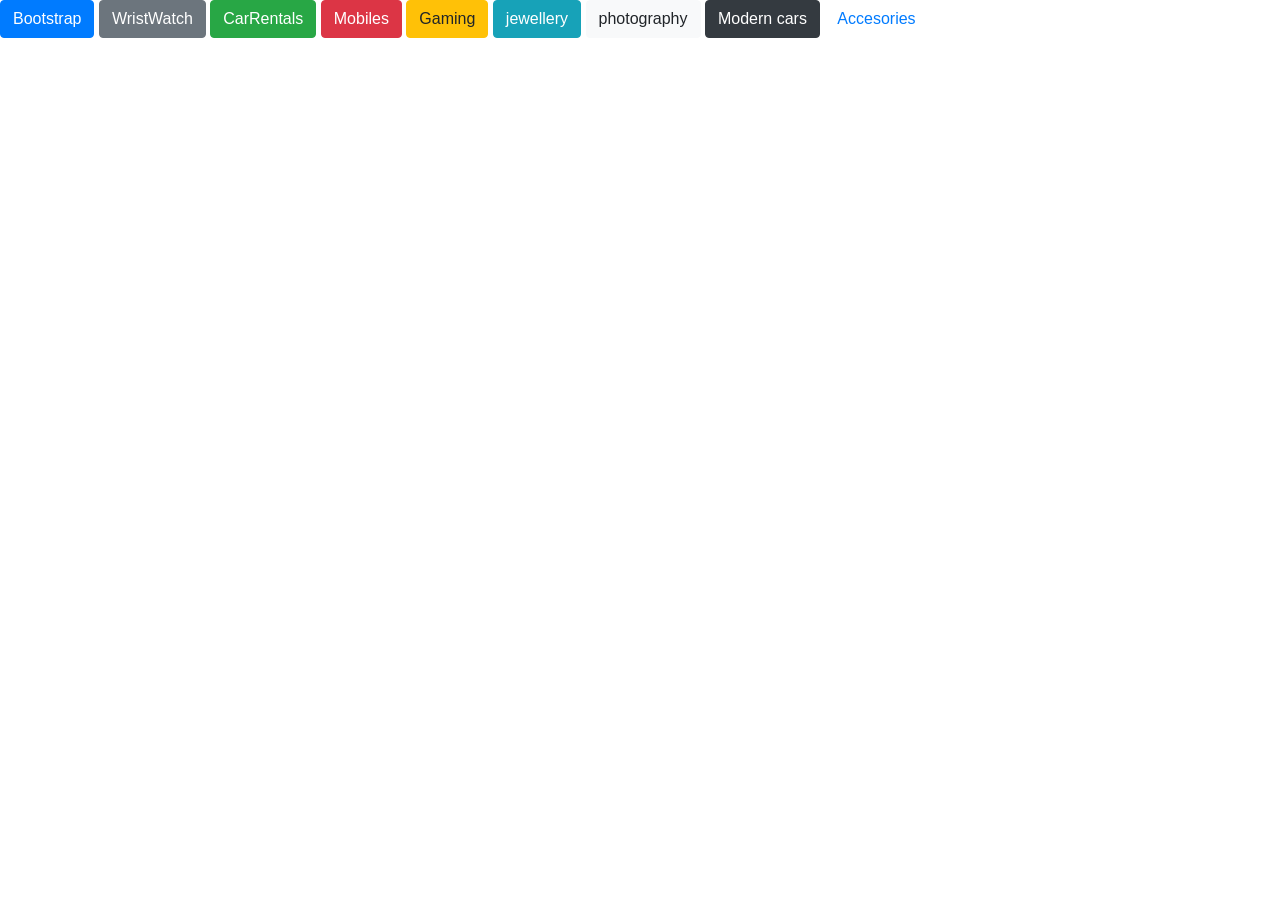
<file: bootstrap/index.html>
<!doctype html>
<html lang="en">
  <head>
    <!-- Required meta tags -->
    <meta charset="utf-8">
    <meta name="viewport" content="width=device-width, initial-scale=1, shrink-to-fit=no">

    <!-- Bootstrap CSS -->
    <link rel="stylesheet" href="https://cdn.jsdelivr.net/npm/bootstrap@4.6.2/dist/css/bootstrap.min.css" integrity="sha384-xOolHFLEh07PJGoPkLv1IbcEPTNtaed2xpHsD9ESMhqIYd0nLMwNLD69Npy4HI+N" crossorigin="anonymous">

    <title>Bootstrap</title>
  </head>
  <body>
    <!-- <h1>Hello World!</h1> -->

    <!-- Optional JavaScript; choose one of the two! -->

    <!-- Option 1: jQuery and Bootstrap Bundle (includes Popper) -->
    <script src="https://cdn.jsdelivr.net/npm/jquery@3.5.1/dist/jquery.slim.min.js" integrity="sha384-DfXdz2htPH0lsSSs5nCTpuj/zy4C+OGpamoFVy38MVBnE+IbbVYUew+OrCXaRkfj" crossorigin="anonymous"></script>
    <script src="https://cdn.jsdelivr.net/npm/bootstrap@4.6.2/dist/js/bootstrap.bundle.min.js" integrity="sha384-Fy6S3B9q64WdZWQUiU+q4/2Lc9npb8tCaSX9FK7E8HnRr0Jz8D6OP9dO5Vg3Q9ct" crossorigin="anonymous"></script>
   <!-- <button type="button" class="btn btn-primary">Primary</button> -->
   <a href="https://www.bootstrap.com" type="button" class="btn btn-primary">Bootstrap</a>
   <!-- <button type="button" class="btn btn-secondary">Secondary</button> -->
   <a href="https://vallabh06-iot.github.io/watchwebsite/" type="button" class="btn btn-secondary">WristWatch</a>
    <!-- <button type="button" class="btn btn-success">Success</button> -->
    <a href="https://jagruthi23.github.io/CarRentals/" type="button" class="btn btn-success">CarRentals</a>
    <!-- <button type="button" class="btn btn-danger">Danger</button> -->
    <a href="https://richitha2003.github.io/MobilesWebsite/" type="button" class="btn btn-danger">Mobiles</a>
    <!-- <button type="button" class="btn btn-warning">Warning</button> -->
    <a href="https://sharkydi3.github.io/velocityGamingWebpage/" type="button" class="btn btn-warning">Gaming</a>
    <!-- <button type="button" class="btn btn-info">Info</button> -->
    <a href="https://aarjusingh.github.io/Fashionappp/" type="button" class="btn btn-info">jewellery</a>
    <!-- <button type="button" class="btn btn-light">Light</button> -->
    <a href="https://bikkigayathri.github.io/photoholics/" type="button" class="btn btn-light">photography</a>
    <!-- <button type="button" class="btn btn-dark">Dark</button> -->
    <a href="https://vamshisagareega.github.io/ModernCarsapp/" type="button" class="btn btn-dark">Modern cars</a>
    
    <!-- <button type="button" class="btn btn-link">Link</button> -->
    <a href="https://manisha1801.github.io/accessoriesApplication/" type="button" class="btn btn-link">Accesories</a>
    <!-- Option 2: Separate Popper and Bootstrap JS -->
    <!--
    <script src="https://cdn.jsdelivr.net/npm/jquery@3.5.1/dist/jquery.slim.min.js" integrity="sha384-DfXdz2htPH0lsSSs5nCTpuj/zy4C+OGpamoFVy38MVBnE+IbbVYUew+OrCXaRkfj" crossorigin="anonymous"></script>
    <script src="https://cdn.jsdelivr.net/npm/popper.js@1.16.1/dist/umd/popper.min.js" integrity="sha384-9/reFTGAW83EW2RDu2S0VKaIzap3H66lZH81PoYlFhbGU+6BZp6G7niu735Sk7lN" crossorigin="anonymous"></script>
    <script src="https://cdn.jsdelivr.net/npm/bootstrap@4.6.2/dist/js/bootstrap.min.js" integrity="sha384-+sLIOodYLS7CIrQpBjl+C7nPvqq+FbNUBDunl/OZv93DB7Ln/533i8e/mZXLi/P+" crossorigin="anonymous"></script>
    -->
  </body>
</html>
</file>
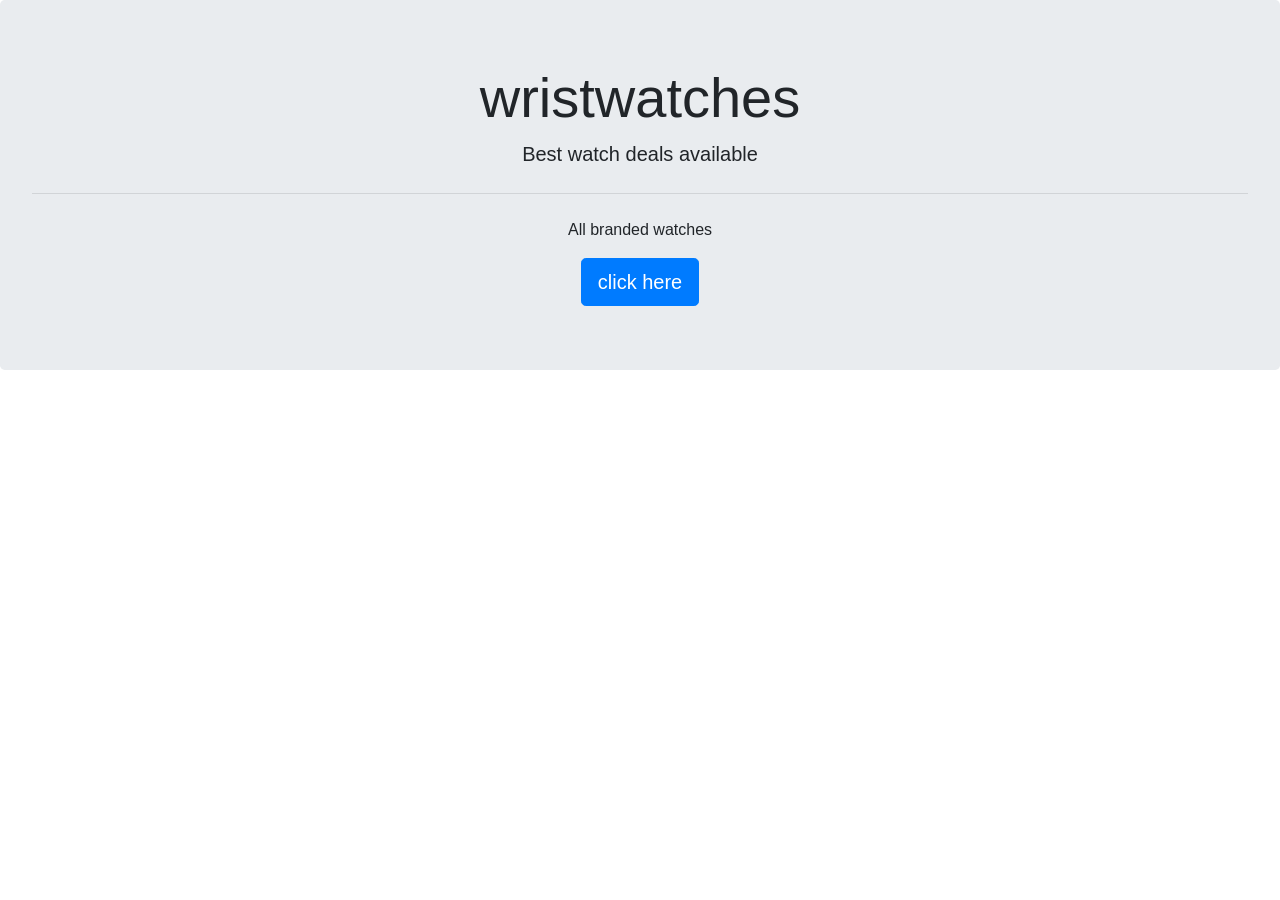
<file: bootstrap/jumbotron/jumbotron.html>
<!doctype html>
<html lang="en">
  <head>
    <!-- Required meta tags -->
    <meta charset="utf-8">
    <meta name="viewport" content="width=device-width, initial-scale=1, shrink-to-fit=no">

    <!-- Bootstrap CSS -->
    <link rel="stylesheet" href="https://cdn.jsdelivr.net/npm/bootstrap@4.6.2/dist/css/bootstrap.min.css" integrity="sha384-xOolHFLEh07PJGoPkLv1IbcEPTNtaed2xpHsD9ESMhqIYd0nLMwNLD69Npy4HI+N" crossorigin="anonymous">

    <title>jumbotron</title>
    <style>
        .jumbotron{
            text-align: center;
        }
    </style>
  </head>
  <body>
    <!-- <h1>Hello, world!</h1> -->
    <div class="jumbotron">
        <h1 class="display-4">wristwatches</h1>
        <p class="lead">Best watch deals available</p>
        <hr class="my-4">
        <p>All branded watches</p>
        <a class="btn btn-primary btn-lg" href="https://vallabh06-iot.github.io/watchwebsite/" role="button">click here</a>
      </div>

    <!-- Optional JavaScript; choose one of the two! -->

    <!-- Option 1: jQuery and Bootstrap Bundle (includes Popper) -->
    <script src="https://cdn.jsdelivr.net/npm/jquery@3.5.1/dist/jquery.slim.min.js" integrity="sha384-DfXdz2htPH0lsSSs5nCTpuj/zy4C+OGpamoFVy38MVBnE+IbbVYUew+OrCXaRkfj" crossorigin="anonymous"></script>
    <script src="https://cdn.jsdelivr.net/npm/bootstrap@4.6.2/dist/js/bootstrap.bundle.min.js" integrity="sha384-Fy6S3B9q64WdZWQUiU+q4/2Lc9npb8tCaSX9FK7E8HnRr0Jz8D6OP9dO5Vg3Q9ct" crossorigin="anonymous"></script>

    <!-- Option 2: Separate Popper and Bootstrap JS -->
    <!--
    <script src="https://cdn.jsdelivr.net/npm/jquery@3.5.1/dist/jquery.slim.min.js" integrity="sha384-DfXdz2htPH0lsSSs5nCTpuj/zy4C+OGpamoFVy38MVBnE+IbbVYUew+OrCXaRkfj" crossorigin="anonymous"></script>
    <script src="https://cdn.jsdelivr.net/npm/popper.js@1.16.1/dist/umd/popper.min.js" integrity="sha384-9/reFTGAW83EW2RDu2S0VKaIzap3H66lZH81PoYlFhbGU+6BZp6G7niu735Sk7lN" crossorigin="anonymous"></script>
    <script src="https://cdn.jsdelivr.net/npm/bootstrap@4.6.2/dist/js/bootstrap.min.js" integrity="sha384-+sLIOodYLS7CIrQpBjl+C7nPvqq+FbNUBDunl/OZv93DB7Ln/533i8e/mZXLi/P+" crossorigin="anonymous"></script>
    -->
  </body>
</html>
</file>
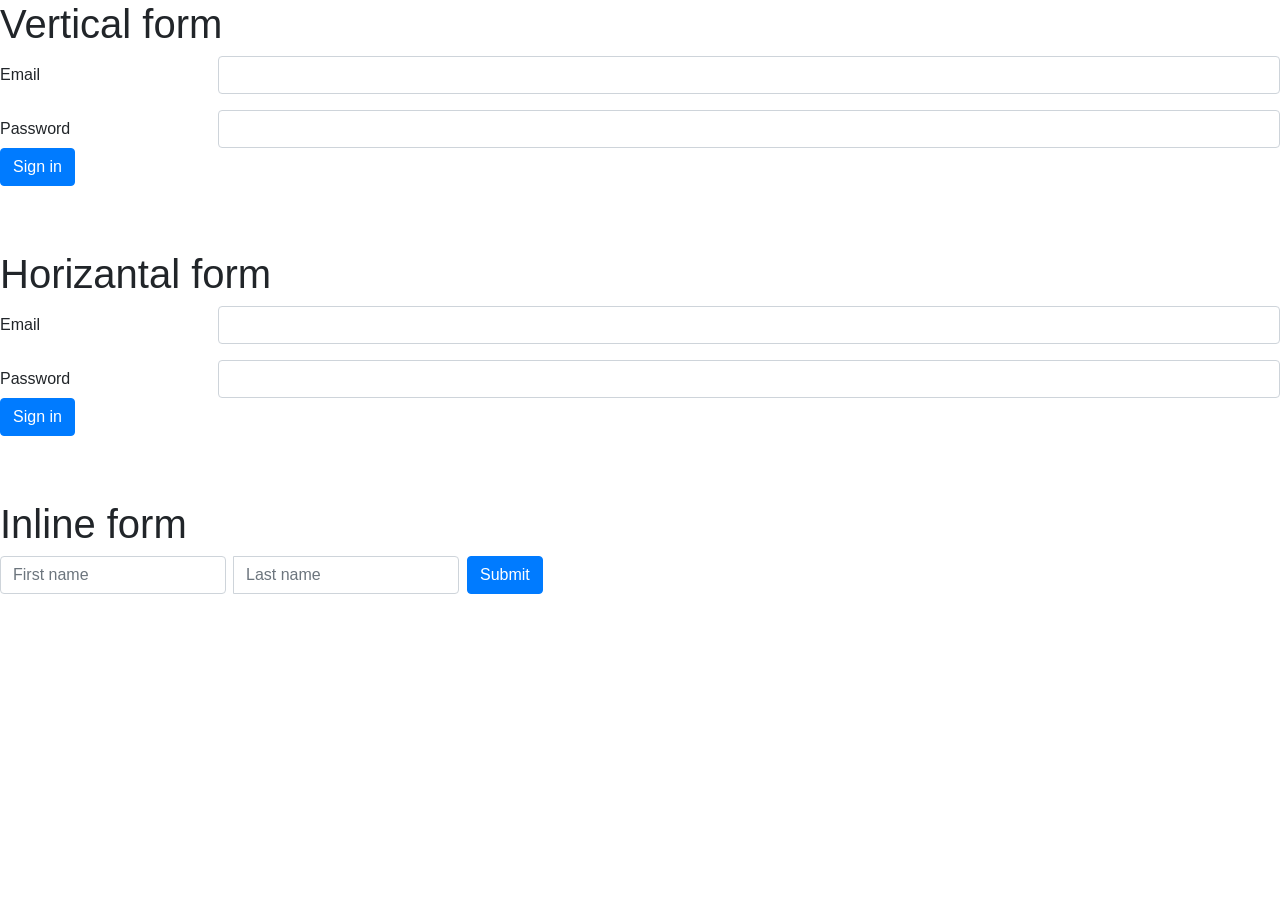
<file: bootstrap/jumbotron/Forms/forms.html>
<!doctype html>
<html lang="en">
  <head>
    <!-- Required meta tags -->
    <meta charset="utf-8">
    <meta name="viewport" content="width=device-width, initial-scale=1, shrink-to-fit=no">

    <!-- Bootstrap CSS -->
    <link rel="stylesheet" href="https://cdn.jsdelivr.net/npm/bootstrap@4.6.2/dist/css/bootstrap.min.css" integrity="sha384-xOolHFLEh07PJGoPkLv1IbcEPTNtaed2xpHsD9ESMhqIYd0nLMwNLD69Npy4HI+N" crossorigin="anonymous">

    <title>Bootstrap forms</title>
  </head>
  <body>
    <!-- <h1>Hello, world!</h1> -->
    <form>
        <h1>Vertical form</h1>
        <div class="form-group row">
          <label for="inputEmail3" class="col-sm-2 col-form-label">Email</label>
          <div class="col-sm-10">
            <input type="email" class="form-control" id="inputEmail3">
          </div>
        </div>
        <div class="form-group row">
          <label for="inputPassword3" class="col-sm-2 col-form-label">Password</label>
          <div class="col-sm-10">
            <input type="password" class="form-control" id="inputPassword3">
          </div>
          <div class="col-sm-10">
            <button type="submit" class="btn btn-primary">Sign in</button>
          </div>
        </div>
      </form>
      <br>
      <br>
      <form>
        <h1>Horizantal form</h1>
        <div class="form-group row">
          <label for="inputEmail3" class="col-sm-2 col-form-label">Email</label>
          <div class="col-sm-10">
            <input type="email" class="form-control" id="inputEmail3">
          </div>
        </div>
        <div class="form-group row">
          <label for="inputPassword3" class="col-sm-2 col-form-label">Password</label>
          <div class="col-sm-10">
            <input type="password" class="form-control" id="inputPassword3">
          </div>
          <div class="col-sm-10">
            <button type="submit" class="btn btn-primary">Sign in</button>
          </div>
        </div>
      </form>
      <br>
      <br>
      <h1>Inline form</h1>
      <form class="form-inline">
        
        <label class="sr-only" for="inlineFormInputName2">Name</label>
        <input type="text" class="form-control mb-2 mr-sm-2" id="inlineFormInputName2" placeholder="First name">
      
        <label class="sr-only" for="inlineFormInputGroupUsername2">Username</label>
        <div class="input-group mb-2 mr-sm-2">
          <div class="input-group-prepend">
          </div>
          <input type="text" class="form-control" id="inlineFormInputName2" placeholder="Last name">
        </div>
      
        <button type="submit" class="btn btn-primary mb-2">Submit</button>
      </form>

    <!-- Optional JavaScript; choose one of the two! -->

    <!-- Option 1: jQuery and Bootstrap Bundle (includes Popper) -->
    <script src="https://cdn.jsdelivr.net/npm/jquery@3.5.1/dist/jquery.slim.min.js" integrity="sha384-DfXdz2htPH0lsSSs5nCTpuj/zy4C+OGpamoFVy38MVBnE+IbbVYUew+OrCXaRkfj" crossorigin="anonymous"></script>
    <script src="https://cdn.jsdelivr.net/npm/bootstrap@4.6.2/dist/js/bootstrap.bundle.min.js" integrity="sha384-Fy6S3B9q64WdZWQUiU+q4/2Lc9npb8tCaSX9FK7E8HnRr0Jz8D6OP9dO5Vg3Q9ct" crossorigin="anonymous"></script>

    <!-- Option 2: Separate Popper and Bootstrap JS -->
    <!--
    <script src="https://cdn.jsdelivr.net/npm/jquery@3.5.1/dist/jquery.slim.min.js" integrity="sha384-DfXdz2htPH0lsSSs5nCTpuj/zy4C+OGpamoFVy38MVBnE+IbbVYUew+OrCXaRkfj" crossorigin="anonymous"></script>
    <script src="https://cdn.jsdelivr.net/npm/popper.js@1.16.1/dist/umd/popper.min.js" integrity="sha384-9/reFTGAW83EW2RDu2S0VKaIzap3H66lZH81PoYlFhbGU+6BZp6G7niu735Sk7lN" crossorigin="anonymous"></script>
    <script src="https://cdn.jsdelivr.net/npm/bootstrap@4.6.2/dist/js/bootstrap.min.js" integrity="sha384-+sLIOodYLS7CIrQpBjl+C7nPvqq+FbNUBDunl/OZv93DB7Ln/533i8e/mZXLi/P+" crossorigin="anonymous"></script>
    -->
  </body>
</html>
</file>
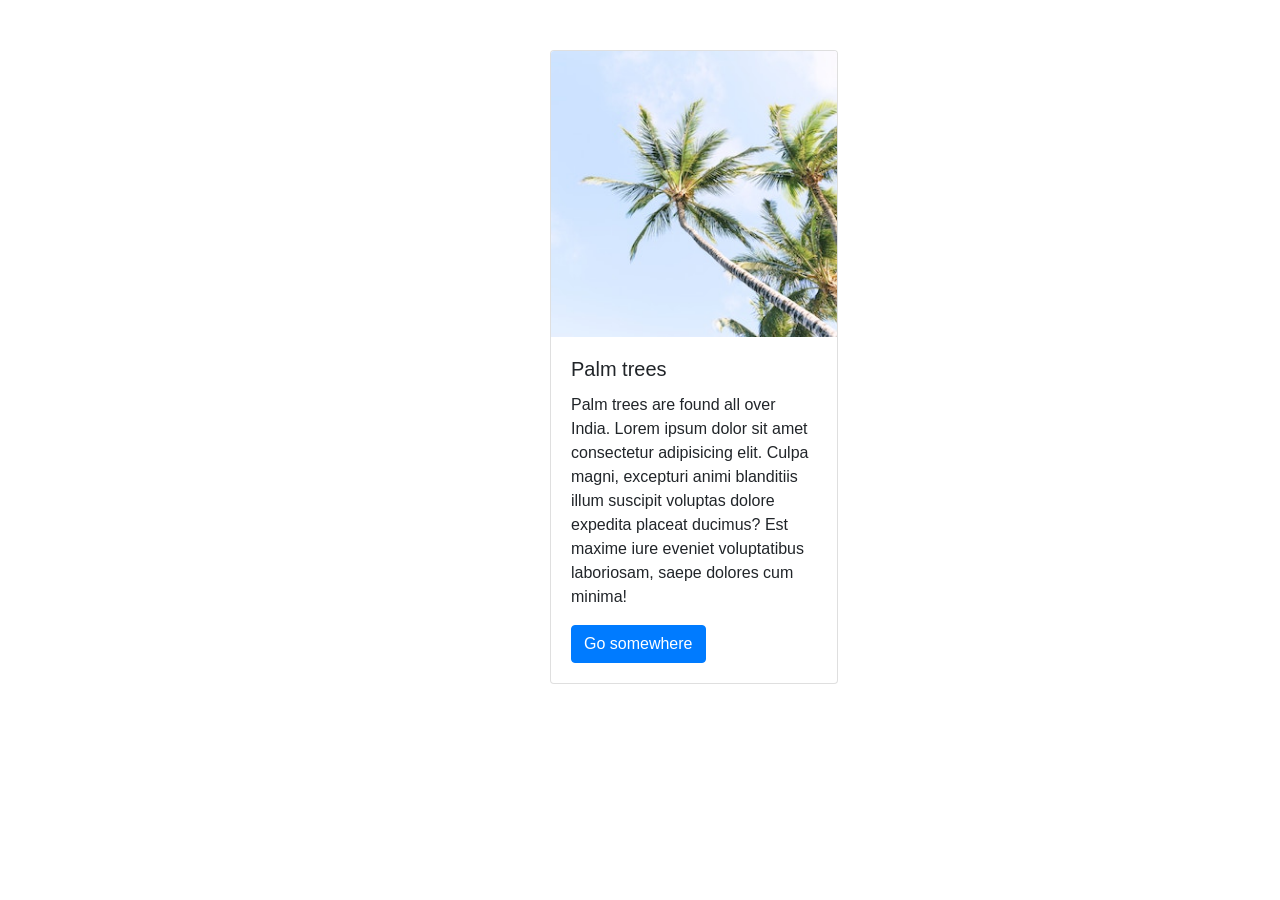
<file: bootstrap/jumbotron/Navbar/gridsystem/bootstrap_card/card.html>
<!doctype html>
<html lang="en">
  <head>
    <!-- Required meta tags -->
    <meta charset="utf-8">
    <meta name="viewport" content="width=device-width, initial-scale=1, shrink-to-fit=no">

    <!-- Bootstrap CSS -->
    <link rel="stylesheet" href="https://cdn.jsdelivr.net/npm/bootstrap@4.6.2/dist/css/bootstrap.min.css" integrity="sha384-xOolHFLEh07PJGoPkLv1IbcEPTNtaed2xpHsD9ESMhqIYd0nLMwNLD69Npy4HI+N" crossorigin="anonymous">

    <title>Hello, world!</title>
  </head>
  <body>
    <!-- <h1>Hello, world!</h1> -->
    <div class="card" style="width: 18rem;margin:50px 0px 0px 550px">
        <img src="palmtree.jpg" class="card-img-top" alt="...">
        <div class="card-body">
          <h5 class="card-title">Palm trees</h5>
          <p class="card-text">Palm trees are found all over India. Lorem ipsum dolor sit amet consectetur adipisicing elit. Culpa magni, excepturi animi blanditiis illum suscipit voluptas dolore expedita placeat ducimus? Est maxime iure eveniet voluptatibus laboriosam, saepe dolores cum minima!</p>
          <a href="https://en.wikipedia.org/wiki/Tree" class="btn btn-primary">Go somewhere</a>
        </div>
      </div>


    <!-- Optional JavaScript; choose one of the two! -->

    <!-- Option 1: jQuery and Bootstrap Bundle (includes Popper) -->
    <script src="https://cdn.jsdelivr.net/npm/jquery@3.5.1/dist/jquery.slim.min.js" integrity="sha384-DfXdz2htPH0lsSSs5nCTpuj/zy4C+OGpamoFVy38MVBnE+IbbVYUew+OrCXaRkfj" crossorigin="anonymous"></script>
    <script src="https://cdn.jsdelivr.net/npm/bootstrap@4.6.2/dist/js/bootstrap.bundle.min.js" integrity="sha384-Fy6S3B9q64WdZWQUiU+q4/2Lc9npb8tCaSX9FK7E8HnRr0Jz8D6OP9dO5Vg3Q9ct" crossorigin="anonymous"></script>

    <!-- Option 2: Separate Popper and Bootstrap JS -->
    <!--
    <script src="https://cdn.jsdelivr.net/npm/jquery@3.5.1/dist/jquery.slim.min.js" integrity="sha384-DfXdz2htPH0lsSSs5nCTpuj/zy4C+OGpamoFVy38MVBnE+IbbVYUew+OrCXaRkfj" crossorigin="anonymous"></script>
    <script src="https://cdn.jsdelivr.net/npm/popper.js@1.16.1/dist/umd/popper.min.js" integrity="sha384-9/reFTGAW83EW2RDu2S0VKaIzap3H66lZH81PoYlFhbGU+6BZp6G7niu735Sk7lN" crossorigin="anonymous"></script>
    <script src="https://cdn.jsdelivr.net/npm/bootstrap@4.6.2/dist/js/bootstrap.min.js" integrity="sha384-+sLIOodYLS7CIrQpBjl+C7nPvqq+FbNUBDunl/OZv93DB7Ln/533i8e/mZXLi/P+" crossorigin="anonymous"></script>
    -->
  </body>
</html>
</file>
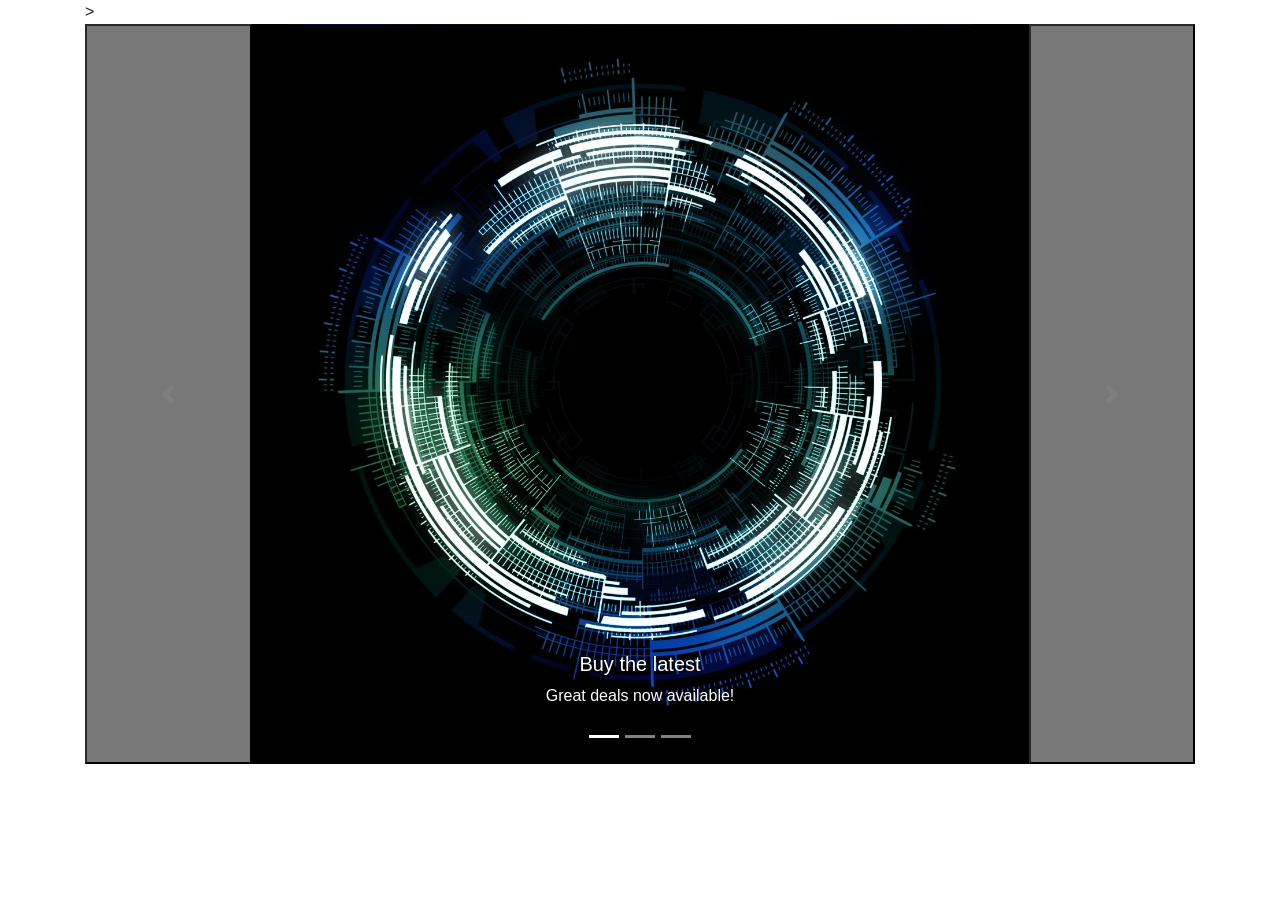
<file: bootstrap/jumbotron/Navbar/gridsystem/bootstrap_card/caraousel/carousel.html>
<!doctype html>
<html lang="en">
  <head>
    <!-- Required meta tags -->
    <meta charset="utf-8">
    <meta name="viewport" content="width=device-width, initial-scale=1, shrink-to-fit=no">

    <!-- Bootstrap CSS -->
    <link rel="stylesheet" href="https://cdn.jsdelivr.net/npm/bootstrap@4.6.2/dist/css/bootstrap.min.css" integrity="sha384-xOolHFLEh07PJGoPkLv1IbcEPTNtaed2xpHsD9ESMhqIYd0nLMwNLD69Npy4HI+N" crossorigin="anonymous">

    <title>Carousel 3 slides</title>
  </head>
  <body>
    <!-- <h1>Hello, world!</h1> -->
    <div class="container">>
    <div id="carouselExampleCaptions" class="carousel slide" data-ride="carousel">
        <ol class="carousel-indicators">
          <li data-target="#carouselExampleCaptions" data-slide-to="0" class="active"></li>
          <li data-target="#carouselExampleCaptions" data-slide-to="1"></li>
          <li data-target="#carouselExampleCaptions" data-slide-to="2"></li>
        </ol>
        <div class="carousel-inner">
          <div class="carousel-item active">
            <img src="circle-g0a472aeba_1920.jpg" class="d-block w-100" alt="...">
            <div class="carousel-caption d-none d-md-block">
              <h5>Buy the latest</h5>
              <p>Great deals now available!</p>
            </div>
          </div>
          <div class="carousel-item">
            <img src="virtual-ge729fe71e_1920.jpg" class="d-block w-100" alt="...">
            <div class="carousel-caption d-none d-md-block">
              <h5>At affordable price</h5>
              <p>All techincal expertise provided</p>
            </div>
          </div>
          <div class="carousel-item">
            <img src="computer-g0095cadd7_1920.jpg" class="d-block w-100" alt="...">
            <div class="carousel-caption d-none d-md-block">
              <h5>Limited stock</h5>
              <p>Order now!</p>
            </div>
          </div>
        </div>
        <button class="carousel-control-prev" type="button" data-target="#carouselExampleCaptions" data-slide="prev">
          <span class="carousel-control-prev-icon" aria-hidden="true"></span>
          <span class="sr-only">Previous</span>
        </button>
        <button class="carousel-control-next" type="button" data-target="#carouselExampleCaptions" data-slide="next">
          <span class="carousel-control-next-icon" aria-hidden="true"></span>
          <span class="sr-only">Next</span>
        </button>
      </div>
    </div>

    <!-- Optional JavaScript; choose one of the two! -->

    <!-- Option 1: jQuery and Bootstrap Bundle (includes Popper) -->
    <script src="https://cdn.jsdelivr.net/npm/jquery@3.5.1/dist/jquery.slim.min.js" integrity="sha384-DfXdz2htPH0lsSSs5nCTpuj/zy4C+OGpamoFVy38MVBnE+IbbVYUew+OrCXaRkfj" crossorigin="anonymous"></script>
    <script src="https://cdn.jsdelivr.net/npm/bootstrap@4.6.2/dist/js/bootstrap.bundle.min.js" integrity="sha384-Fy6S3B9q64WdZWQUiU+q4/2Lc9npb8tCaSX9FK7E8HnRr0Jz8D6OP9dO5Vg3Q9ct" crossorigin="anonymous"></script>

    <!-- Option 2: Separate Popper and Bootstrap JS -->
    <!--
    <script src="https://cdn.jsdelivr.net/npm/jquery@3.5.1/dist/jquery.slim.min.js" integrity="sha384-DfXdz2htPH0lsSSs5nCTpuj/zy4C+OGpamoFVy38MVBnE+IbbVYUew+OrCXaRkfj" crossorigin="anonymous"></script>
    <script src="https://cdn.jsdelivr.net/npm/popper.js@1.16.1/dist/umd/popper.min.js" integrity="sha384-9/reFTGAW83EW2RDu2S0VKaIzap3H66lZH81PoYlFhbGU+6BZp6G7niu735Sk7lN" crossorigin="anonymous"></script>
    <script src="https://cdn.jsdelivr.net/npm/bootstrap@4.6.2/dist/js/bootstrap.min.js" integrity="sha384-+sLIOodYLS7CIrQpBjl+C7nPvqq+FbNUBDunl/OZv93DB7Ln/533i8e/mZXLi/P+" crossorigin="anonymous"></script>
    -->
  </body>
</html>
</file>
